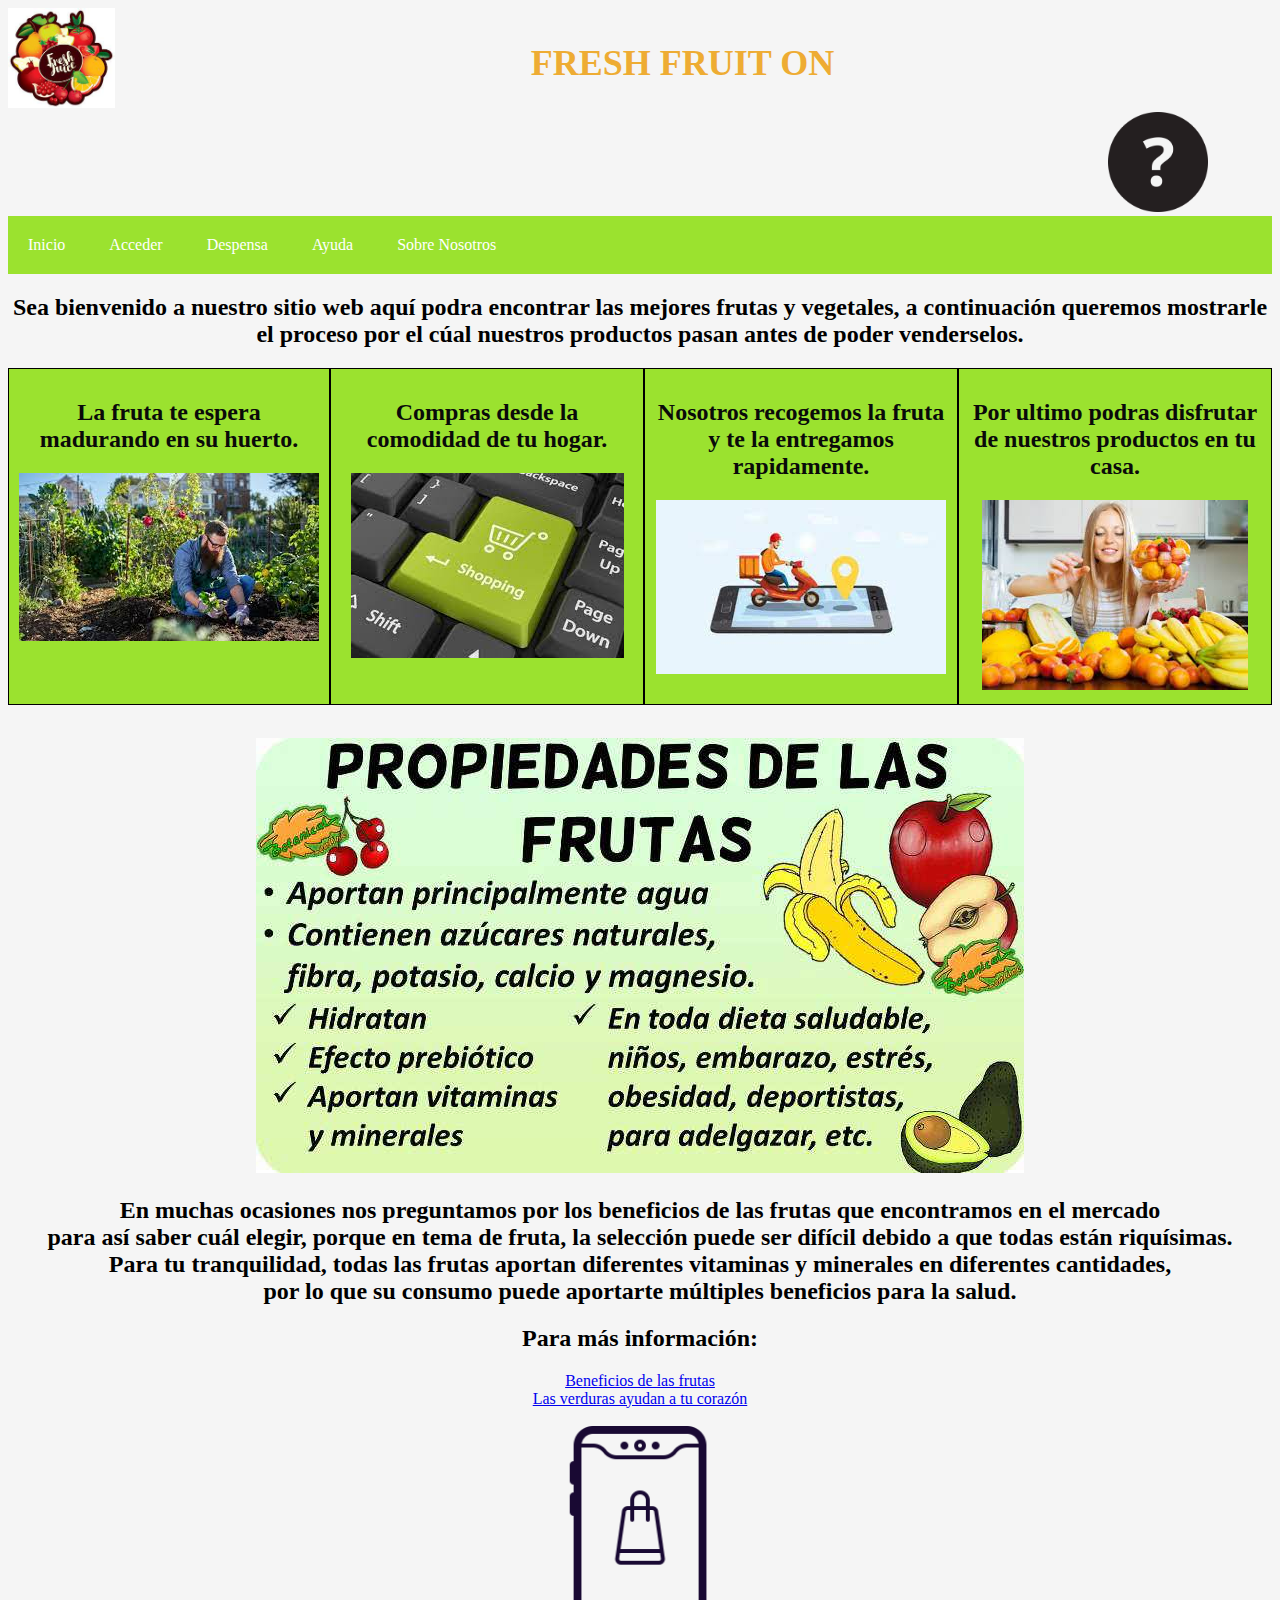
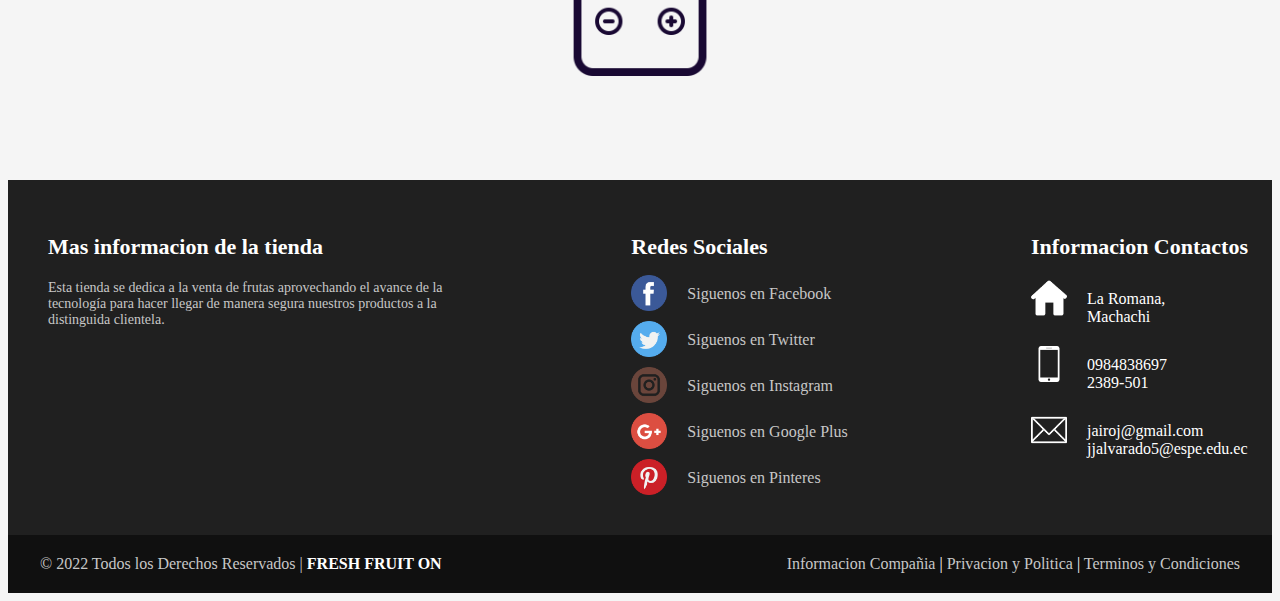
<file: index.html>
<!DOCTYPE html>
<html lang="en">

<head>
    <meta charset="UTF-8">
    <meta http-equiv="X-UA-Compatible" content="IE=edge">
    <meta name="viewport" content="width=device-width, initial-scale=1.0">
    <title>Inicio</title>
    <link rel="stylesheet" href="estilos.css" />
</head>

<body>
    <script src="inicio.js"></script>
    <section>
        <img onclick= regresar() class="logo" src="logo.jpg" alt="" />
        <img onclick= ayudabtn() class="ayudabtn" src="interrogacion.png" alt="" />
        <center>
            <h1 class="titulo" onclick= regresar()>FRESH FRUIT ON</h1>
        </center>
    </section>
    <nav class="menu">
        <ul>
            <li><a href="index.html">Inicio</a></li>
            <li><a href="Acceder.html">Acceder</a></li>
            <li><a href="menu.html">Despensa</a></li>
            <li><a href="Ayuda.html">Ayuda</a></li>
            <li><a href="Nosotros.html">Sobre Nosotros</a></li>
        </ul>
    </nav>
    
    <section class="info">
        <center>
            <h2>Sea bienvenido a nuestro sitio web aquí podra encontrar las mejores
                frutas y vegetales, a continuación queremos mostrarle el proceso por el cúal
                nuestros productos pasan antes de poder venderselos.
            </h2>
        </center>
    </section>

    <div class="grid-container">
        <div class="item1">
            <h2>La fruta te espera madurando en su huerto.</h2>
            <img class="imgitem" src="1.jpg" alt="" />

        </div>
        <div class="item2">
            <h2>Compras desde la comodidad de tu hogar.</h2>
            <img class="imgitem" src="2.jpg" alt="" />

        </div>
        <div class="item3">
            <h2>Nosotros recogemos la fruta y te la entregamos rapidamente.</h2>
            <img class="imgitem" src="3.jpg" alt="" />
        </div>
        <div class="item4">
            <h2>Por ultimo podras disfrutar de nuestros productos en tu casa.</h2>
            <img class="imgitem" src="4.jpg" alt="" />
        </div>
    </div>
    
    <br><br><br><br><br><br><br><br><br><br><br><br><br><br><br>
    <div >
        <center>
            <img class="" src="beneficios.jpg" alt="" />
        </center>
    </div>
    <section>
        <center>
            <h2>En muchas ocasiones nos preguntamos por los beneficios de las frutas que encontramos en el mercado<br> para así saber cuál elegir,
                porque en tema de fruta, la selección puede ser difícil debido a que todas están riquísimas.<br>
                Para tu tranquilidad, todas las frutas aportan diferentes vitaminas y minerales en diferentes cantidades, <br>
                por lo que su consumo puede aportarte múltiples beneficios para la salud.</h2>
                <h2>Para más información:</h2>
                <a href="https://libbys.es/blog/habitos-saludables/guia-de-los-beneficios-de-las-frutas/11208">Beneficios de las frutas</a><br>
                <a href="https://www.naturalfruits.es/10-beneficios-de-consumir-frutas-a-diario/">Las verduras ayudan a tu corazón</a><br>
                <br>
                <img class="imgindex" src="img.png" alt="" />
        </center>
    </section>

    <footer>

        <div class="container-footer-all">

            <div class="container-body">

                <div class="colum1">
                    <h1>Mas informacion de la tienda</h1>

                    <p>Esta tienda se dedica a la venta de frutas aprovechando
                        el avance de la tecnología para hacer llegar de manera
                        segura nuestros productos a la distinguida clientela.
                    </p>

                </div>

                <div class="colum2">

                    <h1>Redes Sociales</h1>

                    <div class="row">
                        <img src="icon/facebook.png">
                        <label>Siguenos en Facebook</label>
                    </div>
                    <div class="row">
                        <img src="icon/twitter.png">
                        <label>Siguenos en Twitter</label>
                    </div>
                    <div class="row">
                        <img src="icon/instagram.png">
                        <label>Siguenos en Instagram</label>
                    </div>
                    <div class="row">
                        <img src="icon/google-plus.png">
                        <label>Siguenos en Google Plus</label>
                    </div>
                    <div class="row">
                        <img src="icon/pinterest.png">
                        <label>Siguenos en Pinteres</label>
                    </div>


                </div>

                <div class="colum3">

                    <h1>Informacion Contactos</h1>

                    <div class="row2">
                        <img src="icon/house.png">
                        <label>La Romana,
                            Machachi</label>
                    </div>

                    <div class="row2">
                        <img src="icon/smartphone.png">
                        <label>0984838697<br>2389-501</label>
                    </div>

                    <div class="row2">
                        <img src="icon/contact.png">
                        <label>jairoj@gmail.com<br>jjalvarado5@espe.edu.ec</label>
                    </div>

                </div>

            </div>

        </div>

        <div class="container-footer">
            <div class="footer">
                <div class="copyright">
                    © 2022 Todos los Derechos Reservados | <a href="">FRESH FRUIT ON</a>
                </div>

                <div class="information">
                    <a href="">Informacion Compañia</a> | <a href="">Privacion y Politica</a> | <a href="">Terminos y
                        Condiciones</a>
                </div>
            </div>

        </div>

    </footer>

</body>

</html>
</file>
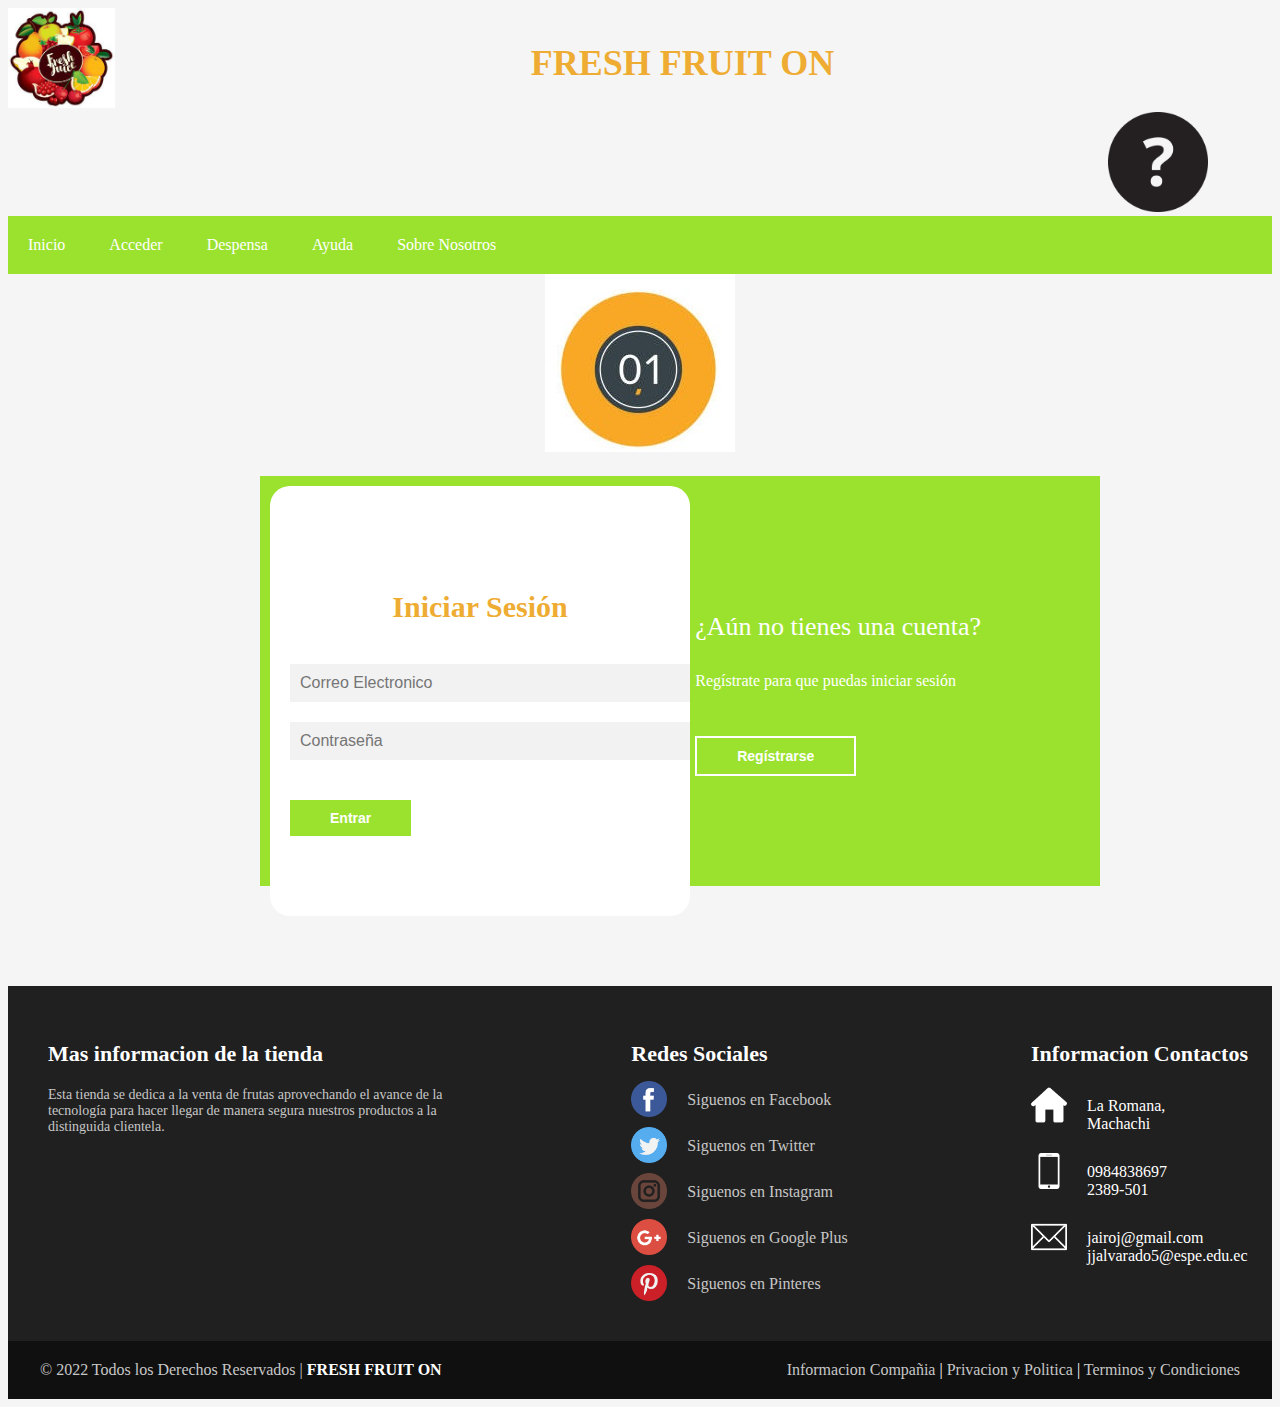
<file: Acceder.html>
<!DOCTYPE html>
<html lang="en">

<head>
    <meta charset="UTF-8">
    <meta http-equiv="X-UA-Compatible" content="IE=edge">
    <meta name="viewport" content="width=device-width, initial-scale=1.0">
    <title>Servicios</title>
    <link rel="stylesheet" href="estilos.css" />
</head>

<body >
    <section>
        <img onclick= regresar() class="logo" src="logo.jpg" alt="" />
        <img onclick= ayudabtn() class="ayudabtn" src="interrogacion.png" alt="" />
        <center>
            <h1 onclick= regresar() class="titulo">FRESH FRUIT ON</h1>
        </center>
    </section>

    <nav class="menu">
        <ul>
            <li><a href="index.html">Inicio</a></li>
            <li><a href="Acceder.html">Acceder</a></li>
            <li><a href="menu.html">Despensa</a></li>
            <li><a href="Ayuda.html">Ayuda</a></li>
            <li><a href="Nosotros.html">Sobre Nosotros</a></li>
        </ul>
    </nav>
    <div >
        <center>
            <img onclick= ayudabtn() src="images/img1.jpg">
        </center>
    </div>
    <main>
        <div class="contenedor__todo">
            <div class="caja__trasera">
                <div class="caja__trasera-login">
                    <h3>¿Ya tienes una cuenta?</h3>
                    <p>Inicia sesión para entrar en la página</p>
                    <button id="btn__iniciar-sesion">Iniciar Sesión</button>
                </div>
                <div class="caja__trasera-register">
                    <h3>¿Aún no tienes una cuenta?</h3>
                    <p>Regístrate para que puedas iniciar sesión</p>
                    <button id="btn__registrarse">Regístrarse</button>
                </div>
            </div>

            <!--Formulario de Login y registro-->
            <div class="contenedor__login-register">
                <!--Login-->
                <script src="inicio.js"></script>
                <form action="" class="formulario__login" name="form">
                    <h2>Iniciar Sesión</h2>
                    <input id ="login" type="text" placeholder="Correo Electronico">
                    <input id = "password" type="password" placeholder="Contraseña">
                    <button type=button onclick= ir() ><a >Entrar</a></button>
                </form>

                <!--Register-->
                <form action="" class="formulario__register" name ="form2">
                    <h2>Regístrarse</h2>
                    <input id ="nombrecompleto" type="text" placeholder="Nombre completo">
                    <input id = "correo" type="text" placeholder="Correo Electronico">
                    <input id ="nombreusuario" type="text" placeholder="Usuario">
                    <input id = "contraseña" type="password" placeholder="Contraseña">
                    <button type=button onclick= captura() onclick= enviarTexto> Regístrarse</button>
                </form>
            </div>
        </div>

    </main>

    <footer>

        <div class="container-footer-all">

            <div class="container-body">

                <div class="colum1">
                    <h1>Mas informacion de la tienda</h1>

                    <p>Esta tienda se dedica a la venta de frutas aprovechando
                        el avance de la tecnología para hacer llegar de manera
                        segura nuestros productos a la distinguida clientela.
                    </p>

                </div>

                <div class="colum2">

                    <h1>Redes Sociales</h1>

                    <div class="row">
                        <img src="icon/facebook.png">
                        <label>Siguenos en Facebook</label>
                    </div>
                    <div class="row">
                        <img src="icon/twitter.png">
                        <label>Siguenos en Twitter</label>
                    </div>
                    <div class="row">
                        <img src="icon/instagram.png">
                        <label>Siguenos en Instagram</label>
                    </div>
                    <div class="row">
                        <img src="icon/google-plus.png">
                        <label>Siguenos en Google Plus</label>
                    </div>
                    <div class="row">
                        <img src="icon/pinterest.png">
                        <label>Siguenos en Pinteres</label>
                    </div>


                </div>

                <div class="colum3">

                    <h1>Informacion Contactos</h1>

                    <div class="row2">
                        <img src="icon/house.png">
                        <label>La Romana,
                            Machachi</label>
                    </div>

                    <div class="row2">
                        <img src="icon/smartphone.png">
                        <label>0984838697<br>2389-501</label>
                    </div>

                    <div class="row2">
                        <img src="icon/contact.png">
                        <label>jairoj@gmail.com<br>jjalvarado5@espe.edu.ec</label>
                    </div>

                </div>

            </div>

        </div>

        <div class="container-footer">
            <div class="footer">
                <div class="copyright">
                    © 2022 Todos los Derechos Reservados | <a href="">FRESH FRUIT ON</a>
                </div>

                <div class="information">
                    <a href="">Informacion Compañia</a> | <a href="">Privacion y Politica</a> | <a href="">Terminos y
                        Condiciones</a>
                </div>
            </div>

        </div>

    </footer>
    <script src="appLogin.js"></script>
</body>

</html>
</file>
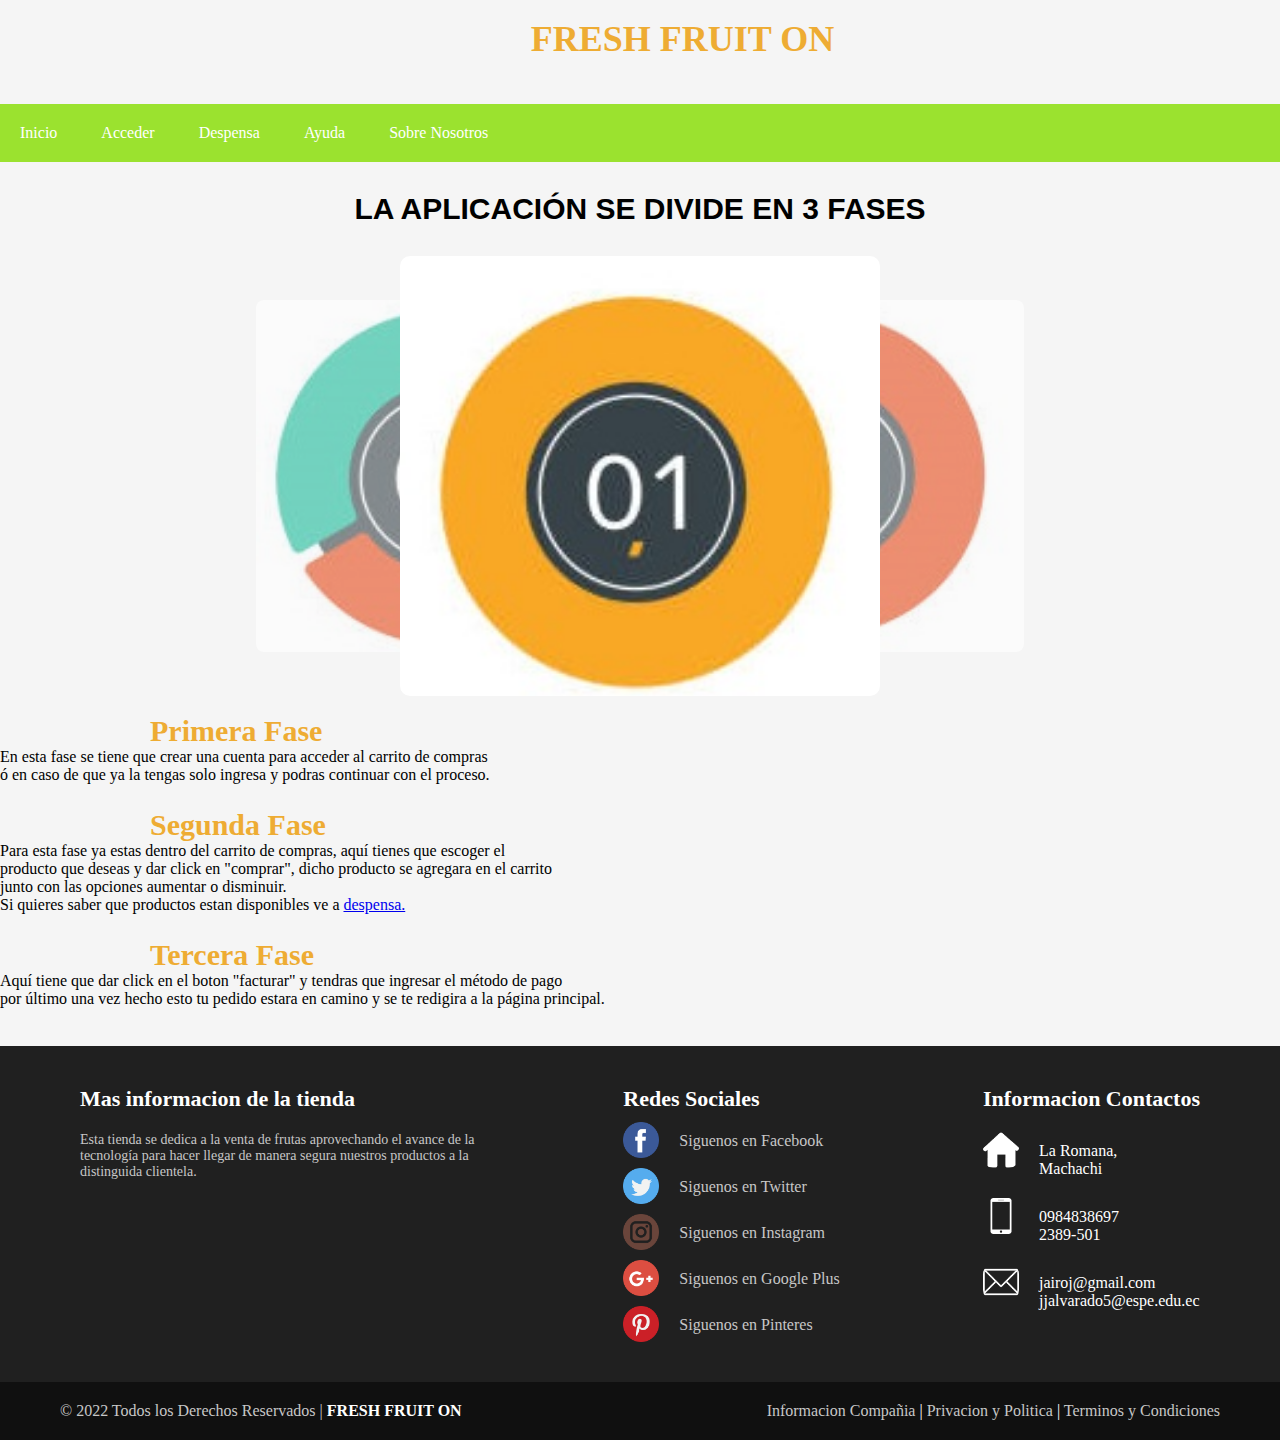
<file: Ayuda.html>
<!DOCTYPE html>
<html lang="en">

<head>
    <meta charset="UTF-8">
    <meta http-equiv="X-UA-Compatible" content="IE=edge">
    <meta name="viewport" content="width=device-width, initial-scale=1.0">
    <title>vinculación</title>
    <link rel="stylesheet" href="estilos.css" />
    <link rel="stylesheet" href="ayuda.css" />
</head>

<body>
    <script src="inicio.js"></script>
    <section>
        <img onclick= regresar() class="logo" src="logo.jpg" alt="" />
        <center>
            <h1 class="titulo" onclick= regresar()>FRESH FRUIT ON</h1>
        </center>
    <nav class="menu">
        <ul>
            <li><a href="index.html">Inicio</a></li>
            <li><a href="Acceder.html">Acceder</a></li>
            <li><a href="menu.html">Despensa</a></li>
            <li><a href="Ayuda.html">Ayuda</a></li>
            <li><a href="Nosotros.html">Sobre Nosotros</a></li>
        </ul>
    </nav>
    <section>
        <h1 class="title">La aplicación se divide en 3 fases</h1>

        <div class="container__slider">
    
            <div class="container">
                <input type="radio" name="slider" id="item-1" checked>
                <input type="radio" name="slider" id="item-2">
                <input type="radio" name="slider" id="item-3">
    
                <div class="cards">
                    <label class="card" for="item-1" id="selector-1">
                        <img src="images/img1.jpg">
                    </label>
                    <label class="card" for="item-2" id="selector-2">
                        <img src="images/img2.jpg">
                    </label>
                    <label class="card" for="item-3" id="selector-3">
                        <img src="images/img3.jpg">
                    </label>
    
                </div>
            </div>
    
        </div>
        <br>
        
        <img class="imgsobre" src="carro.png" alt="" />
        
        <h2 class="mis">Tercera Fase</h2>
         <p class="parrafo">Aquí tiene que dar click en el boton "facturar" y tendras que ingresar el método de pago<br>
            por último una vez hecho esto tu pedido estara en camino y se te redigira a la página principal.</p>
         
         
        <h2 class="mis">Segunda Fase</h2>
        <p class="parrafo">Para esta fase ya estas dentro del carrito de compras, aquí tienes que escoger el<br>
            producto que deseas y dar click en "comprar", dicho producto se agregara en el carrito<br>
            junto con las opciones aumentar o disminuir.<br>
            Si quieres saber que productos estan disponibles ve a <a href="menu.html">despensa.</a><br></p>
         
        <h2 class="mis">Primera Fase</h2>
        <p class="parrafo">En esta fase se tiene que crear una cuenta para acceder al carrito de compras<br>
            ó en caso de que ya la tengas solo ingresa y podras continuar con el proceso.</p>
         
    </section>

    <br><br><br><br><br><br><br><br><br>
    <footer>

        <div class="container-footer-all">

            <div class="container-body">

                <div class="colum1">
                    <h1>Mas informacion de la tienda</h1>

                    <p>Esta tienda se dedica a la venta de frutas aprovechando
                        el avance de la tecnología para hacer llegar de manera
                        segura nuestros productos a la distinguida clientela.
                    </p>

                </div>

                <div class="colum2">

                    <h1>Redes Sociales</h1>

                    <div class="row">
                        <img src="icon/facebook.png">
                        <label>Siguenos en Facebook</label>
                    </div>
                    <div class="row">
                        <img src="icon/twitter.png">
                        <label>Siguenos en Twitter</label>
                    </div>
                    <div class="row">
                        <img src="icon/instagram.png">
                        <label>Siguenos en Instagram</label>
                    </div>
                    <div class="row">
                        <img src="icon/google-plus.png">
                        <label>Siguenos en Google Plus</label>
                    </div>
                    <div class="row">
                        <img src="icon/pinterest.png">
                        <label>Siguenos en Pinteres</label>
                    </div>


                </div>

                <div class="colum3">

                    <h1>Informacion Contactos</h1>

                    <div class="row2">
                        <img src="icon/house.png">
                        <label>La Romana,
                            Machachi</label>
                    </div>

                    <div class="row2">
                        <img src="icon/smartphone.png">
                        <label>0984838697<br>2389-501</label>
                    </div>

                    <div class="row2">
                        <img src="icon/contact.png">
                        <label>jairoj@gmail.com<br>jjalvarado5@espe.edu.ec</label>
                    </div>

                </div>

            </div>

        </div>

        <div class="container-footer">
            <div class="footer">
                <div class="copyright">
                    © 2022 Todos los Derechos Reservados | <a href="">FRESH FRUIT ON</a>
                </div>

                <div class="information">
                    <a href="">Informacion Compañia</a> | <a href="">Privacion y Politica</a> | <a href="">Terminos y
                        Condiciones</a>
                </div>
            </div>

        </div>

    </footer>

</body>

</html>
</file>
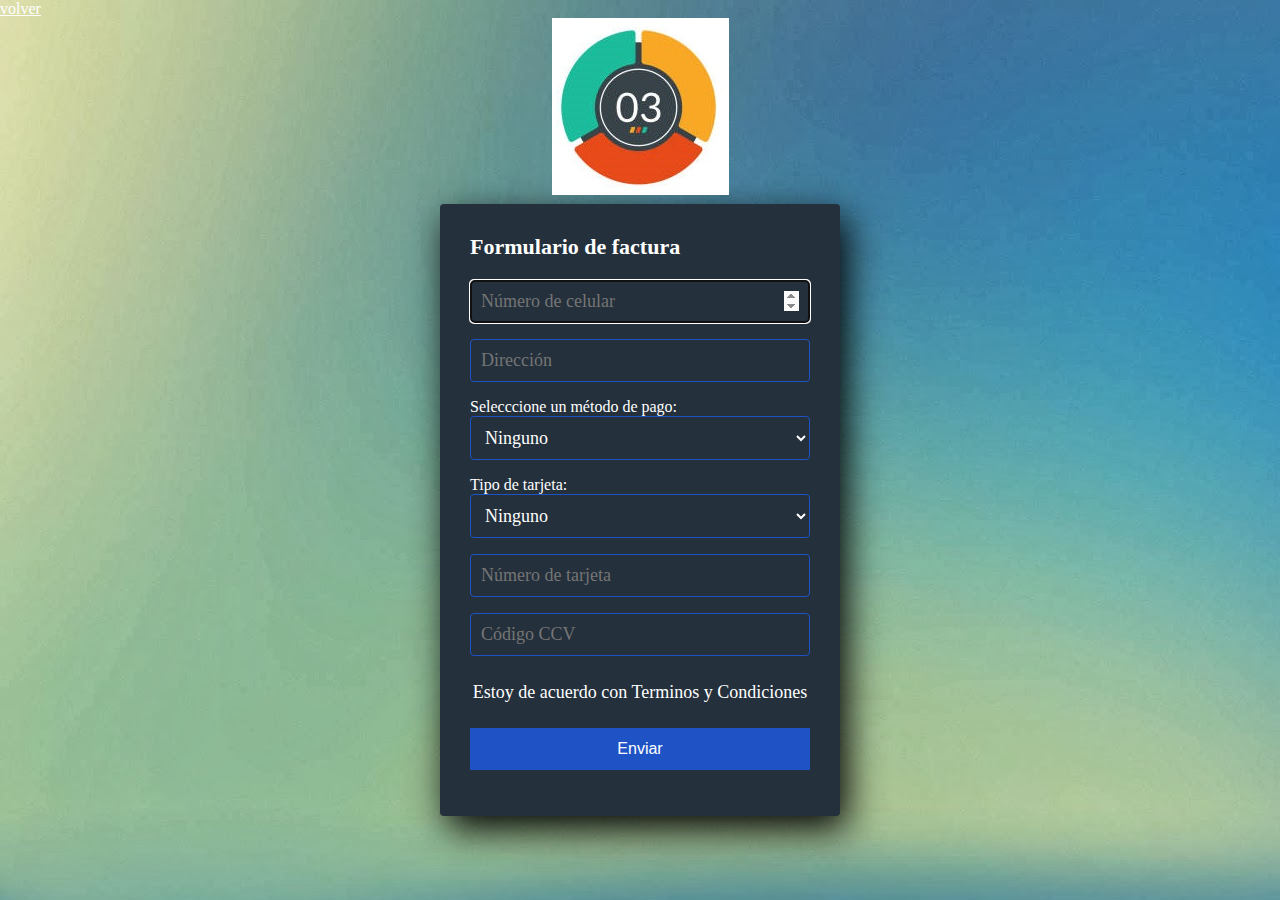
<file: factura.html>
<!DOCTYPE html>
<html lang="en">

<head>
  <meta charset="UTF-8">
  <meta name="viewport" content="width=device-width, initial-scale=1.0">
  <meta http-equiv="X-UA-Compatible" content="ie=edge">
  <link rel="stylesheet" href="factura.css">
  <title>Formulario Registro</title>
</head>

<body>
  <script src="inicio.js"></script>
  <a style="color: white;" href="Acceder.html">volver</a></button>
  <center>
    <img src="images/img3.jpg">
  </center>

  <section class="form-register">
    <h4>Formulario de factura</h4>
    <input class="controls" type="number" placeholder="Número de celular" name="numeroTarjeta" autofocus required />
    <input class="controls" type="text" placeholder="Dirección" />
    Selecccione un método de pago:<br>
    <select class="controls">
      <option>Ninguno</option>
      <option value="tarjeta">Visa</option>
      <option value="tarjeta">Mastercard</option>
      <option value="tarjeta">DinersClub</option>
    </select>
    Tipo de tarjeta:<br>
    <select class="controls">
      <option>Ninguno</option>
      <option value="tarjeta">Débito</option>
      <option value="tarjeta">Crédito</option>

    </select>

    <input class="controls" type="number" placeholder="Número de tarjeta" name="numeroTarjeta" autofocus required />
    <input class="controls" type="password" placeholder="Código CCV" maxlength="10" />

    <p>Estoy de acuerdo con <a href="#">Terminos y Condiciones</a></p>
    <button class="botons" type=button onclick=fin()> Enviar</button>
  </section>

</body>

</html>
</file>
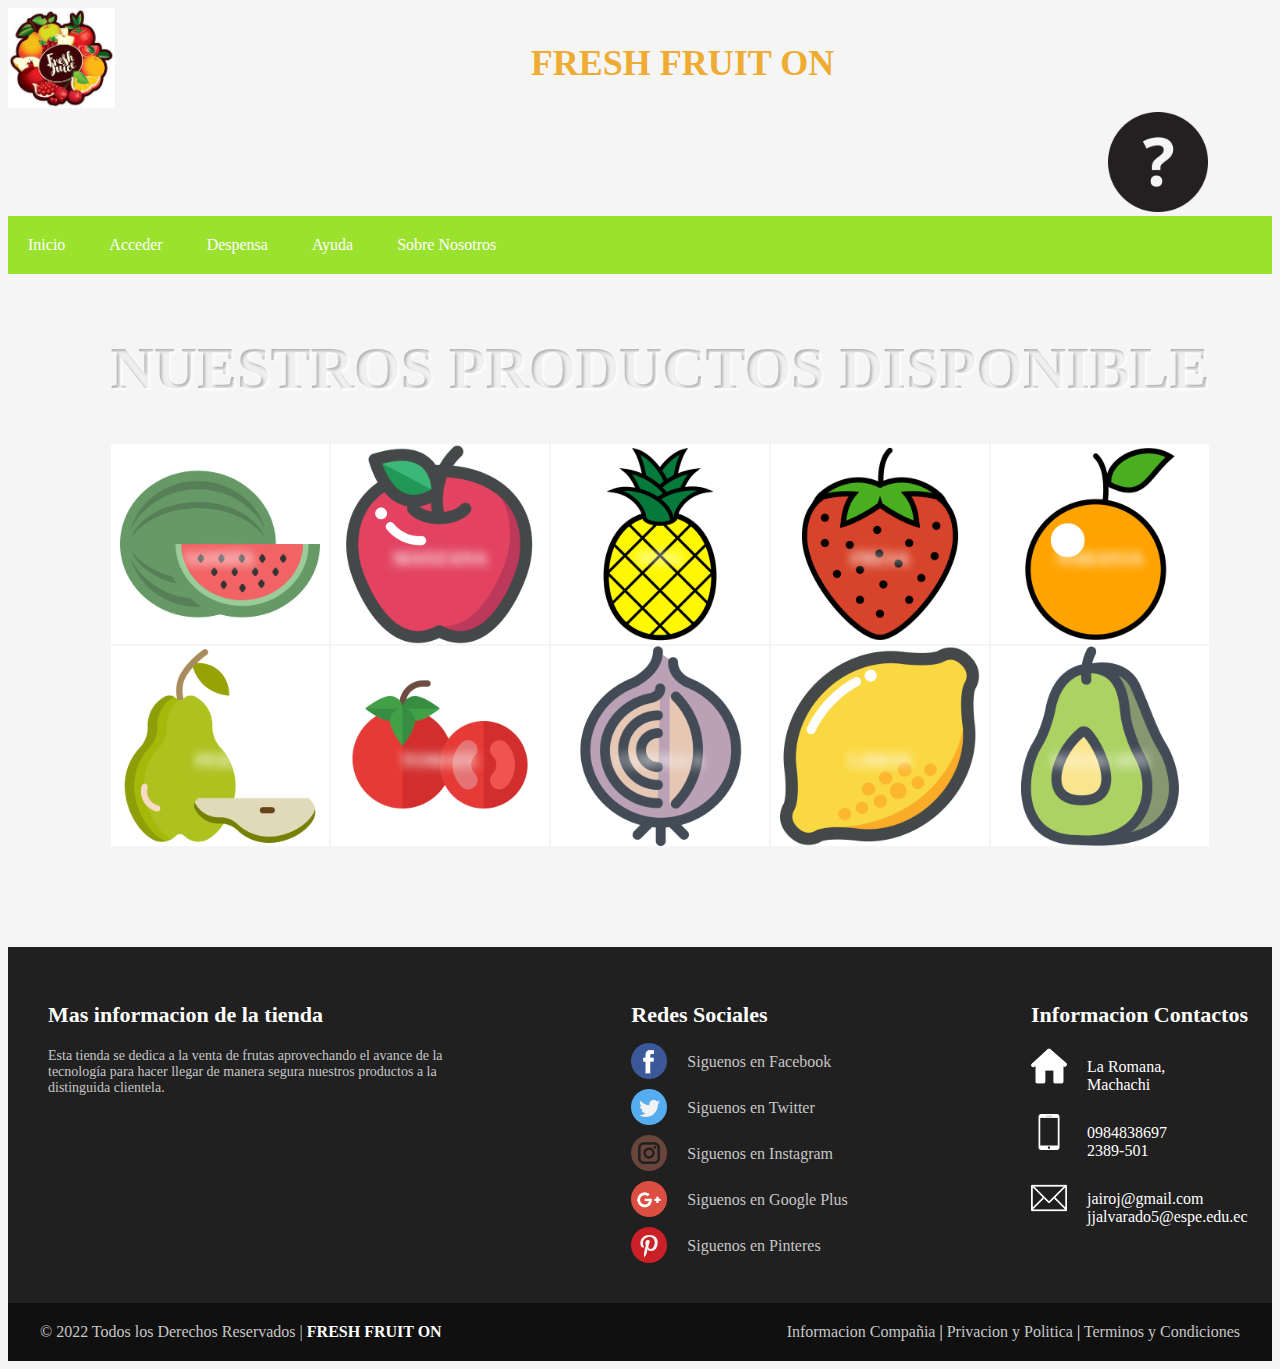
<file: menu.html>
<!DOCTYPE html>
<html lang="en">

<head>
    <meta charset="UTF-8">
    <meta http-equiv="X-UA-Compatible" content="IE=edge">
    <meta name="viewport" content="width=device-width, initial-scale=1.0">
    <title>Despensa</title>
    <link rel="stylesheet" href="estilos.css" />
</head>

<body>
    <script src="inicio.js"></script>
    <section>
        <img onclick= regresar() class="logo" src="logo.jpg" alt="" />
        <img onclick= ayudabtn() class="ayudabtn" src="interrogacion.png" alt="" />
        <center>
            <h1 class="titulo" onclick= regresar()>FRESH FRUIT ON</h1>
        </center>
    <nav class="menu">
        <ul>
            <li><a href="index.html">Inicio</a></li>
            <li><a href="Acceder.html">Acceder</a></li>
            <li><a href="menu.html">Despensa</a></li>
            <li><a href="Ayuda.html">Ayuda</a></li>
            <li><a href="Nosotros.html">Sobre Nosotros</a></li>
        </ul>
    </nav>

    <main>
        <h1>Nuestros Productos Disponible</h1>
        <div class="container__box">
            <div class="box">
                <i class="lni lni-amazon"></i>
                <img class="frutas" src="1898842_fruit_watermellon_icon.png" alt="" />
                <h4>Sandía</h4>
            </div>
            <div class="box">
                <i class="lni lni-spotify"></i>
                <img class="frutas" src="2137818_apple_food_fruit_organic_vegan_icon.png" alt="" />
                <h4>Manzana</h4>
            </div>
            <div class="box">
                <i class="lni lni-app-store"></i>
                <img class="frutas" src="3316495_abacaxi_fruit_pineapple_pineapples_icon.png" alt="" />
                <h4>Piña</h4>
            </div>
            <div class="box">
                <i class="lni lni-behance"></i>
                <img class="frutas" src="3316501_fruit_morango_strawberries_strawberry_icon.png" alt="" />
                <h4>Fresa</h4>
            </div>
            <div class="box">
                <i class="lni lni-chrome"></i>
                <img class="frutas" src="3316508_fruit_laranja_orange_oranges_icon.png" alt="" />
                <h4>Naranja</h4>
            </div>
            <div class="box">
                <i class="lni lni-css3"></i>
                <img class="frutas" src="4619637_food_fruit_fruits_pear_icon.png" alt="" />
                <h4>Pera</h4>
            </div>
            <div class="box">
                <i class="lni lni-html5"></i>
                <img class="frutas" src="tomate.png" alt="" />
                <h4>Tomate</h4>
            </div>
            <div class="box">
                <i class="lni lni-github"></i>
                <img class="frutas" src="cebolla.png" alt="" />
                <h4>Cebolla</h4>
            </div>
            <div class="box">
                <i class="lni lni-paypal"></i>
                <img class="frutas" src="limon.png" alt="" />
                <h4>Limon</h4>
            </div>
            <div class="box">
                <i class="lni lni-play-store"></i>
                <img class="frutas" src="aguacate.png" alt="" />
                <h4>Aguacate</h4>
            </div>
        </div>

    </main>
    
    <footer>

        <div class="container-footer-all">

            <div class="container-body">

                <div class="colum1">
                    <h1>Mas informacion de la tienda</h1>

                    <p>Esta tienda se dedica a la venta de frutas aprovechando
                        el avance de la tecnología para hacer llegar de manera
                        segura nuestros productos a la distinguida clientela.
                    </p>

                </div>

                <div class="colum2">

                    <h1>Redes Sociales</h1>

                    <div class="row">
                        <img src="icon/facebook.png">
                        <label>Siguenos en Facebook</label>
                    </div>
                    <div class="row">
                        <img src="icon/twitter.png">
                        <label>Siguenos en Twitter</label>
                    </div>
                    <div class="row">
                        <img src="icon/instagram.png">
                        <label>Siguenos en Instagram</label>
                    </div>
                    <div class="row">
                        <img src="icon/google-plus.png">
                        <label>Siguenos en Google Plus</label>
                    </div>
                    <div class="row">
                        <img src="icon/pinterest.png">
                        <label>Siguenos en Pinteres</label>
                    </div>


                </div>

                <div class="colum3">

                    <h1>Informacion Contactos</h1>

                    <div class="row2">
                        <img src="icon/house.png">
                        <label>La Romana,
                            Machachi</label>
                    </div>

                    <div class="row2">
                        <img src="icon/smartphone.png">
                        <label>0984838697<br>2389-501</label>
                    </div>

                    <div class="row2">
                        <img src="icon/contact.png">
                        <label>jairoj@gmail.com<br>jjalvarado5@espe.edu.ec</label>
                    </div>

                </div>

            </div>

        </div>

        <div class="container-footer">
            <div class="footer">
                <div class="copyright">
                    © 2022 Todos los Derechos Reservados | <a href="">FRESH FRUIT ON</a>
                </div>

                <div class="information">
                    <a href="">Informacion Compañia</a> | <a href="">Privacion y Politica</a> | <a href="">Terminos y
                        Condiciones</a>
                </div>
            </div>

        </div>

    </footer>
</body>

</html>
</file>
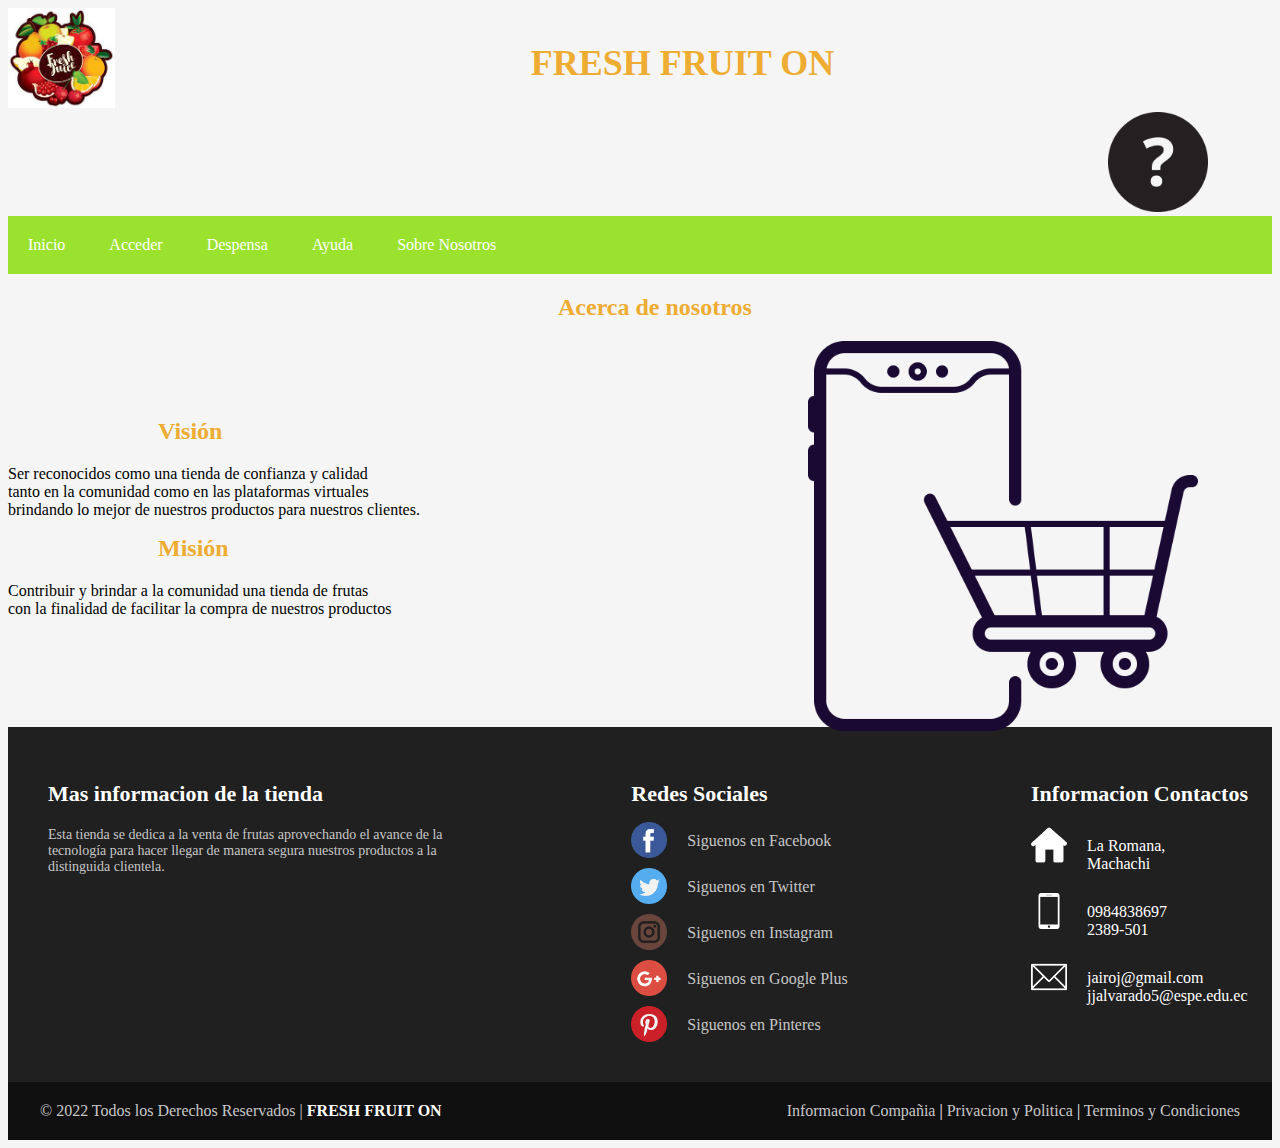
<file: Nosotros.html>
<!DOCTYPE html>
<html lang="en">
<head>
    <meta charset="UTF-8">
    <meta http-equiv="X-UA-Compatible" content="IE=edge">
    <meta name="viewport" content="width=device-width, initial-scale=1.0">
    <title>Sobre nosotros</title>
    <link rel="stylesheet" href="estilos.css" />
</head>

<body >
    <script src="inicio.js"></script>
    <section>
        <img onclick= regresar() class="logo" src="logo.jpg" alt="" />
        <img onclick= ayudabtn() class="ayudabtn" src="interrogacion.png" alt="" />
        <center>
            <h1 class="titulo" onclick= regresar()>FRESH FRUIT ON</h1>
        </center>
    <nav class="menu">
        <ul>
            <li><a href="index.html">Inicio</a></li>
            <li><a href="Acceder.html">Acceder</a></li>
            <li><a href="menu.html">Despensa</a></li>
            <li><a href="Ayuda.html">Ayuda</a></li>
            <li><a href="Nosotros.html">Sobre Nosotros</a></li>
        </ul>
    </nav>

    <div>
        <h2 class="acercatitulo">Acerca de nosotros</h2>
        <img class="imgsobre" src="sobreN.png" alt="" />
        <h2 class="mis" >Misión</h2>
        Contribuir y brindar a la comunidad una tienda de frutas<br>
        con la finalidad de facilitar la compra de nuestros productos
        <h2 class="mis" >Visión</h2>
        Ser reconocidos como una tienda de confianza y calidad<br>
        tanto en la comunidad como en las plataformas virtuales<br>
        brindando lo mejor de nuestros productos para nuestros clientes.
        
    </div>
    <br><br><br><br><br><br>
    <footer>

        <div class="container-footer-all">

            <div class="container-body">

                <div class="colum1">
                    <h1>Mas informacion de la tienda</h1>

                    <p>Esta tienda se dedica a la venta de frutas aprovechando
                        el avance de la tecnología para hacer llegar de manera
                        segura nuestros productos a la distinguida clientela.
                    </p>

                </div>

                <div class="colum2">

                    <h1>Redes Sociales</h1>

                    <div class="row">
                        <img src="icon/facebook.png">
                        <label>Siguenos en Facebook</label>
                    </div>
                    <div class="row">
                        <img src="icon/twitter.png">
                        <label>Siguenos en Twitter</label>
                    </div>
                    <div class="row">
                        <img src="icon/instagram.png">
                        <label>Siguenos en Instagram</label>
                    </div>
                    <div class="row">
                        <img src="icon/google-plus.png">
                        <label>Siguenos en Google Plus</label>
                    </div>
                    <div class="row">
                        <img src="icon/pinterest.png">
                        <label>Siguenos en Pinteres</label>
                    </div>


                </div>

                <div class="colum3">

                    <h1>Informacion Contactos</h1>

                    <div class="row2">
                        <img src="icon/house.png">
                        <label>La Romana,
                            Machachi</label>
                    </div>

                    <div class="row2">
                        <img src="icon/smartphone.png">
                        <label>0984838697<br>2389-501</label>
                    </div>

                    <div class="row2">
                        <img src="icon/contact.png">
                        <label>jairoj@gmail.com<br>jjalvarado5@espe.edu.ec</label>
                    </div>

                </div>

            </div>

        </div>

        <div class="container-footer">
            <div class="footer">
                <div class="copyright">
                    © 2022 Todos los Derechos Reservados | <a href="">FRESH FRUIT ON</a>
                </div>

                <div class="information">
                    <a href="">Informacion Compañia</a> | <a href="">Privacion y Politica</a> | <a href="">Terminos y
                        Condiciones</a>
                </div>
            </div>

        </div>

    </footer>
    
</body>
</html>
</file>
<file: estilos.css>
body{
    background-color: whitesmoke;
}
/*Barra de navegacion*/
.menu{
    position: page;
    background-color: rgb(155, 226, 47);
    width: 100%; 
}
.menu ul{
    list-style: none;
    margin: 0;
    padding: 0;
}
.menu ul li{
    display: inline-block;
}
.menu ul li a{
    color: white;
    display: block;
    padding: 20px 20px;
    text-decoration: none;
}
.menu ul li a:hover{
    background-color: rgb(238, 172, 51);
}
.item-r{
    float: right;
}

.grid-container{
    height: 100px;
    display:grid;
    background-color: transparent;
  
    grid-template-columns: repeat(4,1fr);
    bottom: 50px;
}

.grid-container div{
    background-color: rgb(155, 226, 47);
    text-align: center;
    color: rgb(10, 10, 10);
    padding: 10px;
    border: 1px solid black;
}

.img1{
    height: 300px;
}
.img2{
    height: 300px;
}
.img3{
    height: 300px;

}
.img4{
    height: 300px;

}
/*footer*/


footer{
    width: 100%;
    background: #202020;
    color: white;  
    top: 200px;
    left: 0;
    right: 400px;
   bottom:100px;
   margin-top: 100px;
    
}

.container-footer-all{
    width: 100%;
    max-width: 1200px;
    margin: auto;
    padding: 40px;
    margin-top: 0px
    
}

.container-body{
    display: flex;
    justify-content: space-between;
}

.colum1{
    max-width: 400px;
}

.colum1 h1{
    font-size: 22px;
}

.colum1 p{
    font-size: 14px;
    color: #C7C7C7;
    margin-top: 20px;
}

.colum2{
    max-width: 400px;
    
}

.colum2 h1{
    font-size: 22px;
}

.row{
    margin-top: 10px;
    display: flex;
}

.row img{
    width: 36px;
    height: 36px;
}

.row label{
    margin-top: 10px;
    margin-left: 20px;
    color: #C7C7C7;
}

.colum3{
    max-width: 400px;
}

.colum3 h1{
    font-size: 22px;
}

.row2{
    margin-top: 20px;
    display: flex;
}

.row2 img{
    width: 36px;
    height: 36px;
}

.row2 label{
    margin-top: 10px;
    margin-left: 20px;
    max-width: 140px;
    
}

.container-footer{
    width: 100%;  
    background: #101010;
}

.footer{
    max-width: 1200px;
    margin: auto;
    display: flex;
    justify-content: space-between;  
    padding: 20px;
}

.copyright{
    color: #C7C7C7;
}

.copyright a{
    text-decoration: none;
    color: white;
    font-weight: bold;
}

.information a{
    text-decoration: none;
    color: #C7C7C7;
}


@media screen and (max-width: 1100px){
    
    .container-body{
        flex-wrap: wrap;
    }
    
    .colum1{
        max-width: 100%;
    }
    
    .colum2,
    .colum3{
        margin-top: 40px;
    }
}

/* */
.acercatitulo{
    color:rgb(238, 172, 51);
    margin-left: 550px;
    font-weight: 600;
}
.mis{
    color:rgb(238, 172, 51);
    margin-left: 150px;
    margin-top: -200px;
}
.imgsobre{
    height: 390px;
    margin-left: 800px;

}
.imgindex{
    height: 250px;
    margin-left: 0px;

}
.imgv{
    position:center;
    height: 300px;
    top:202px;
    right:0px;
    left:0px
}
.ayudabtn{
    height: 100px;
    margin-left: 1100px;
}
.logo{
    height: 100px;
}.titulo{
    position: absolute;
    left: 507px;
    top: 18px;
    width: 351px;
    height: 49px;
    z-index: 1;
    font-size: 36px;
    color: rgb(238, 172, 51);
    font-weight: bold;
}
/*
.info{
    background-color: rgb(238, 172, 51);
}
*/
main{
    width: 100%;
    padding: 20px;
    margin: auto;
    margin-top: 100px;
}

.contenedor__todo{
    width: 100%;
    max-width: 800px;
    margin: auto;
    position: relative;
}

.caja__trasera{
    width: 100%;
    padding: 10px 20px;
    display: flex;
    justify-content: center;
    -webkit-backdrop-filter: blur(10px);
    backdrop-filter: blur(10px);
    background-color: rgb(155, 226, 47);

}

.caja__trasera div{
    margin: 100px 40px;
    color: white;
    transition: all 500ms;
}


.caja__trasera div p,
.caja__trasera button{
    margin-top: 30px;
}

.caja__trasera div h3{
    font-weight: 400;
    font-size: 26px;
}

.caja__trasera div p{
    font-size: 16px;
    font-weight: 300;
}

.caja__trasera button{
    padding: 10px 40px;
    border: 2px solid #fff;
    font-size: 14px;
    background: transparent;
    font-weight: 600;
    cursor: pointer;
    color: white;
    outline: none;
    transition: all 300ms;
}

.caja__trasera button:hover{
    background: #fff;
    color: rgb(247, 17, 17);
}

/*Formularios*/

.contenedor__login-register{
    display: flex;
    align-items: center;
    width: 100%;
    max-width: 380px;
    position: relative;
    top: -185px;
    left: 10px;

    /*La transicion va despues del codigo JS*/
    transition: left 500ms cubic-bezier(0.175, 0.885, 0.320, 1.275);
}

.contenedor__login-register form{
    width: 100%;
    padding: 80px 20px;
    background: white;
    position: absolute;
    border-radius: 20px;
}

.contenedor__login-register form h2{
    font-size: 30px;
    text-align: center;
    margin-bottom: 20px;
    color: rgb(238, 172, 51);
}

.contenedor__login-register form input{
    width: 100%;
    margin-top: 20px;
    padding: 10px;
    border: none;
    background: #F2F2F2;
    font-size: 16px;
    outline: none;
}

.contenedor__login-register form button{
    padding: 10px 40px;
    margin-top: 40px;
    border: none;
    font-size: 14px;
    background: rgb(155, 226, 47);
    font-weight: 600;
    cursor: pointer;
    color: white;
    outline: none;
}




.formulario__login{
    opacity: 1;
    display: block;
}
.formulario__register{
    display: none;
}



@media screen and (max-width: 850px){

    main{
        margin-top: 50px;
    }

    .caja__trasera{
        max-width: 350px;
        height: 300px;
        flex-direction: column;
        margin: auto;
    }

    .caja__trasera div{
        margin: 0px;
        position: absolute;
    }


    /*Formularios*/

    .contenedor__login-register{
        top: -10px;
        left: -5px;
        margin: auto;
    }

    .contenedor__login-register form{
        position: relative;
    }
}


.info2{
    background-color: rgb(238, 172, 51);
}
.fase1{
    background-color: rgb(238, 172, 51);
    font-weight: 600;
    font-size: 20px;
}
.menuinf{
    background-color: rgb(155, 226, 47);
    font-weight: 600;
    font-size: 20px;
}


.grid-container2{
    height: 100px;
    display:grid;
    background-color: transparent;
  
    grid-template-columns: repeat(3,1fr);
    bottom: 50px;
}

.grid-container2 div{
    background-color: rgb(155, 226, 47);
    text-align: center;
    color: rgb(10, 10, 10);
    padding: 10px;
    border: 1px solid black;
}

.frutas{
    height: 200px;
}

main{
    margin-top: 0px;
    padding-bottom: 0px;
}

main h1{
    text-transform: uppercase;
    text-align: center;
    font-size: 60px;
    color: transparent;
    background-color: #b3b3b3;
    text-shadow: 2px 2px 3px rgba(255, 255, 255, 0.8);
    -webkit-background-clip: text;
       -moz-background-clip: text;
            background-clip: text;
}

.container__box{
    max-width: 1100px;
    margin: auto;
    margin-top: 40px;
    display: flex;
    flex-wrap: wrap;
    justify-content: center;
}

.box{
    width: 218px;
    height: 200px;
    background: #fff;
    margin: 1px;
    display: flex;
    align-items: center;
    justify-content: center;
    flex-direction: column;
    cursor: pointer;
    transition: all 300ms ease;
    position: relative;
}

.box:hover{
    transform: scale(1.1);
    box-shadow: 0px 0px 30px -15px rgba(0,0,0,0.5);
    background: rgb(155, 226, 47);
    z-index: 1;
}

.box i{
    font-size: 60px;
    color: rgb(155, 226, 47);
}

.box:hover i{
    color: #fff;
}

.box h5{
    margin-top: 20px;
    text-transform: uppercase;
    font-size: 14px;
    color: #777777;
}

.box:hover h5{
    color: #fff;
    opacity: 0;
}

.box h4{
    text-transform: uppercase;
    font-size: 18px;
    color: #fff;
    position: absolute;
    bottom: 50px;
    filter: blur(5px);
    opacity: 1;
}

.box:hover h4{
    font-size: 14px;
    opacity: 1;
    filter: blur(0px);
    color: black;
    transition: all 600ms ease;
}

/* */
</file>
<file: ayuda.css>
*{
    margin: 0;
    padding: 0;
    box-sizing: border-box;
}

.logo,
.imgsobre{
    visibility: hidden;
}
.title{
    text-align: center;
    margin-top: 30px;
    font-family: sans-serif;
    font-size: 30px;
    text-transform: uppercase;
    color: black;
}

.container__slider{
    max-width: 1000px;
    height: 500px;
    margin: auto;
    display: flex;
    align-items: center;
    justify-content: center;
    padding: 30px 10px;
}

input[type=radio]{
    display: none;
}

.container{
    width: 100%;
    max-width: 800px;
    height: 100%;
    max-height: 600px;
    transform-style: preserve-3d;
    display: flex;
    justify-content: center;
    align-items: center;
}

.cards{
    position: relative;
    width: 100%;
    height: 100%;
}

.card{
    position: absolute;
    width: 60%;
    height: 100%;
    left: 0;
    right: 0;
    margin: auto;
    cursor: pointer;
    transition: transform 0.4s cubic-bezier(0.165, 0.84, 0.44, 1);
}

img{
    width: 100%;
    height: 100%;
    border-radius: 10px;
    -o-object-fit: cover;
    object-fit: cover;
}


#item-2:checked ~ .cards #selector-1,
#item-1:checked ~ .cards #selector-3,
#item-3:checked ~ .cards #selector-2{
    transform: translateX(-40%) scale(0.8);
    opacity: 0.6;
    z-index: 0;
}

#item-3:checked ~ .cards #selector-1,
#item-1:checked ~ .cards #selector-2,
#item-2:checked ~ .cards #selector-3{
    transform: translateX(40%) scale(0.8);
    opacity: 0.6;
    z-index: 0;
}

#item-1:checked ~ .cards #selector-1,
#item-2:checked ~ .cards #selector-2,
#item-3:checked ~ .cards #selector-3{
    transform: translateX(0) scale(1);
    z-index: 1;
}
.mis{
    font-size: 30px;
}
</file>
<file: factura.css>
* {
    margin: 0;
    padding: 0;
    box-sizing: border-box;
   
  }
  
  body {
    background-image: url('fondo.jpg');

  }
  
  .form-register {
    margin-top: -100px;
    width: 400px;
    background: #24303c;
    padding: 30px;
    margin: auto;
    margin-top: 5px;
    border-radius: 4px;
    font-family: 'calibri';
    color: white;
    box-shadow: 7px 13px 37px #000;
  }
  
  .form-register h4 {
    font-size: 22px;
    margin-bottom: 20px;
  }
  
  .controls {
    width: 100%;
    background: #24303c;
    padding: 10px;
    border-radius: 4px;
    margin-bottom: 16px;
    border: 1px solid #1f53c5;
    font-family: 'calibri';
    font-size: 18px;
    color: white;
  }
  
  .form-register p {
    height: 40px;
    text-align: center;
    font-size: 18px;
    line-height: 40px;
  }
  
  .form-register a {
    color: white;
    text-decoration: none;
  }
  
  .form-register a:hover {
    color: white;
    text-decoration: underline;
  }
  
  .form-register .botons {
    width: 100%;
    background: #1f53c5;
    border: none;
    padding: 12px;
    color: white;
    margin: 16px 0;
    font-size: 16px;
  }
</file>
